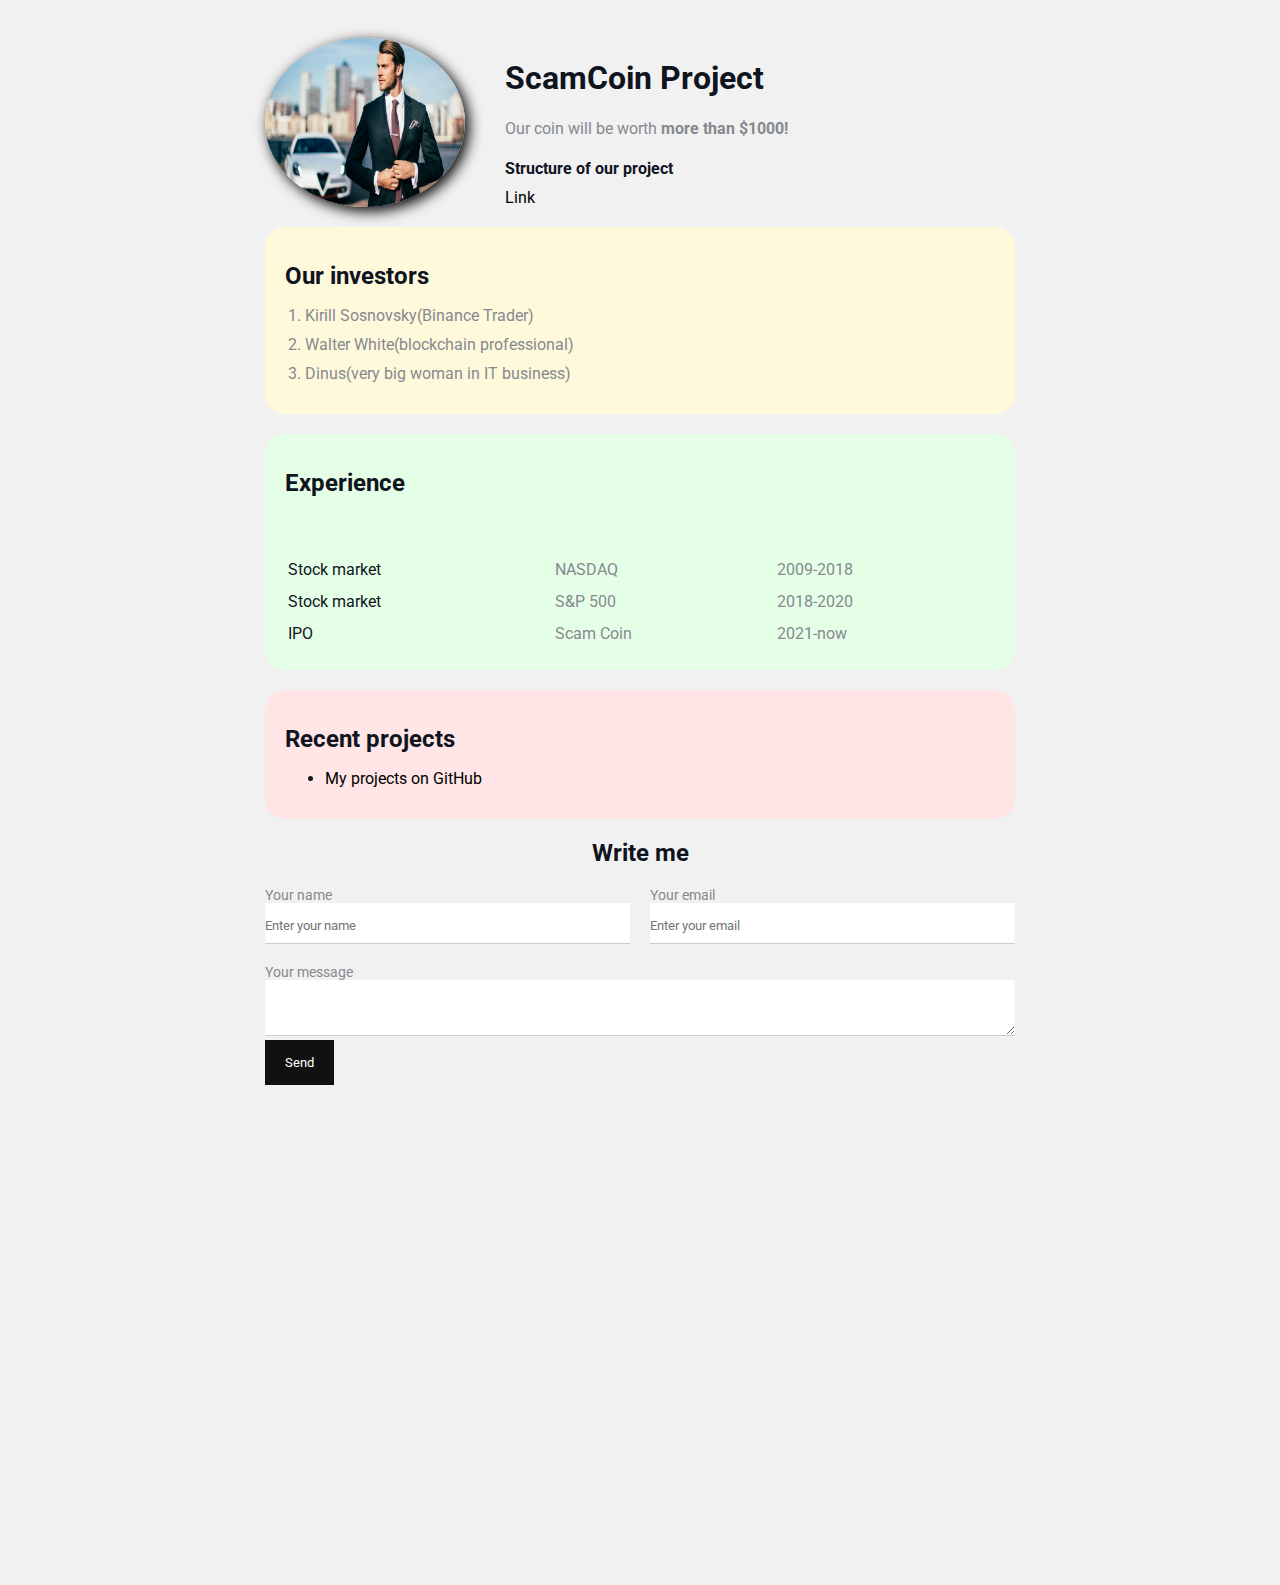
<file: index.html>
<!doctype html>
    <html>
    <head>
        <meta charset="UTF-8">
        <title>Scam Project</title>
        <link rel="stylesheet" href="styles.css">
    </head>
    <body>
    <div class="container">
    <div class="info">
    <img src="2.jpg" alt="если что, здесь мое фото" class="avatar"/>
        <div class="info-text">
        <h1> ScamCoin Project</h1>
            <p>Our coin will be worth<strong> more than $1000!</strong></p>
            <h4>Structure of our project</h4>
                <a href='about.html' target="_blank">Link</a>

    </div>
    </div>

    <div class="card bg-yellow">
    <h2>Our investors</h2>
    <ol class="list">
        <li>Kirill Sosnovsky(Binance Trader) </li>
        <li>Walter White(blockchain professional) </li>
        <li>Dinus(very big woman in IT business) </li>
    </ol>
    </div>

        <div class="card bg-green">
        <h2 class="Center">Experience</h2>
        <table class="table">
            <tr>
                <td>Stock market</td>
                <td>NASDAQ</td>
                <td>2009-2018</td>
            </tr>
            <tr>
                <td>Stock market</td>
                <td>S&P 500</td>
                <td>2018-2020</td>
            </tr>
            <tr>
                <td>IPO</td>
                <td>Scam Coin</td>
                <td>2021-now</td>
            </tr>
        </table>
        </div>
    <div class="card bg-red">
    <h2>Recent projects</h2>
        <ul>
            <li>
                <a href="https://github.com/dremafedka" target="_blank">My projects on GitHub</a>
            </li>
        </ul>
    </div>

        <div class="contact">
        <h2>Write me</h2>
          <form action="/">
              <div class="row">
              <div class="form-group">
            <label for="name">Your name</label>
            <input type="text" id="name"
            placeholder="Enter your name">
              </div>

              <div class="form-group">
            <label for="email">Your email</label>
            <input type="email" id="email"
                   placeholder="Enter your email">
              </div>
              </div>

              <div class="form-group">
            <label for="text">Your message</label>
            <textarea name="" id="text" cols="15" rows="2"></textarea>
              </div>
            <input class="btn" type="submit" value="Send">
    </form>
        </div>
        <div class="position">
            <div class="box"></div>
        </div>
    </div>


    <div style="margin-bottom: 500px";></div>
    </body>
    </html>
</file>
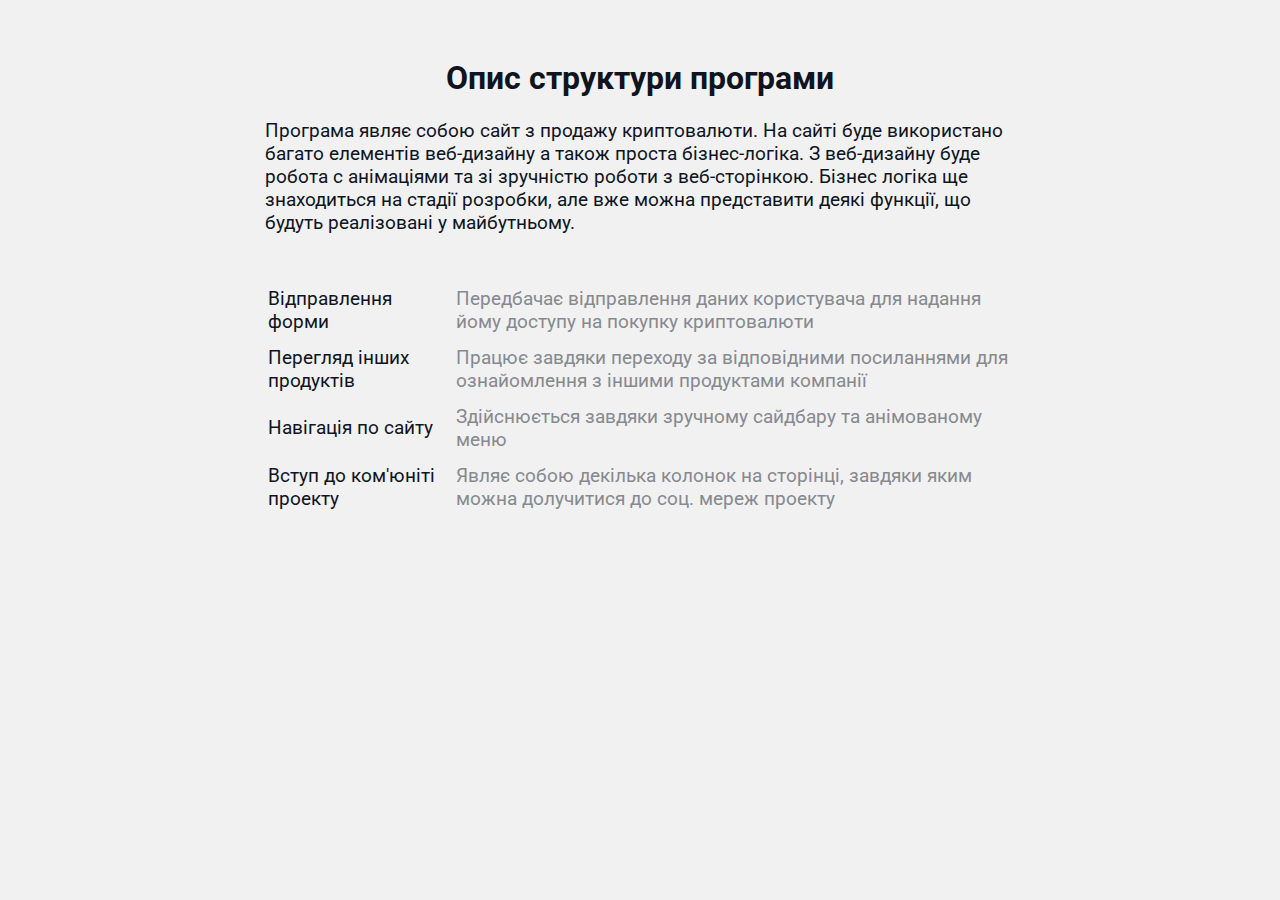
<file: about.html>
<!DOCTYPE html>
<html lang="en">
<head>
    <meta charset="UTF-8">
    <meta http-equiv="X-UA-Compatible" content="IE=edge">
    <meta name="viewport" content="width=device-width, initial-scale=1.0">
    <title>Document</title>
    <link rel="stylesheet" href="styles.css">
</head>
<body>
  <div class="container">
    <h1 class="aboutHeader">Опис структури програми</h1>
    <div class="textContainer">Програма являє собою сайт з продажу криптовалюти. На сайті буде використано багато елементів веб-дизайну а також проста бізнес-логіка. З веб-дизайну буде робота с анімаціями та зі зручністю роботи з веб-сторінкою. Бізнес логіка ще знаходиться на стадії розробки, але вже можна представити деякі функції, що будуть реалізовані у майбутньому.
        <table class="table">
            <tbody>
              <tr>
                <td>Відправлення форми</td>
                <td>Передбачає відправлення даних користувача для надання йому доступу на покупку криптовалюти</td>
              </tr>
              <tr>
                <td>Перегляд інших продуктів</td>
                <td>Працює завдяки переходу за відповідними посиланнями для ознайомлення з іншими продуктами компанії</td>
              </tr>
              <tr>
                <td>Навігація по сайту</td>
                <td>Здійснюється завдяки зручному сайдбару та анімованому меню</td>
              </tr>
              <tr>
                <td>Вступ до ком'юніті проекту</td>
                <td>Являє собою декілька колонок на сторінці, завдяки яким можна долучитися до соц. мереж проекту</td>
              </tr>
            </tbody>
          </table>
    </div>
  </div>  
</body>
</html>
</file>
<file: styles.css>
@import url('https://fonts.googleapis.com/css2?family=Roboto&display=swap');
body{
  background-color:#f1f1f1;
    color: #0f141e;
    /* font-size: 16px;
    font-weight: normal;
    font-family: 'Roboto', sans-serif;*/
    font: normal 16px 'Roboto', sans-serif;

}
a {
    color: black;
    text-decoration: none;
}
a:hover {
  text-decoration: underline;
}
a:active{
    color: blue;
}
a:visited {
 color: gray;
}
.avatar {
    width: 200px;
    border-radius: 50%;
    box-shadow: 4px 4px 14px rgba(0, 0, 0, 025);
}
.info{
    display: flex;
    margin-bottom: 20px;
}
@media (max-width: 700px) {
    .info{
        text-align: center;
        display: block;
    }
}/*что бы на мобилках не было проблем с разрешением*/
.info p{
    color: #86898f;
    margin: 0;
}
.info-text{
    margin-left: 40px;
}
.info-text h4{
   margin-bottom: 10px;
}
.container{
    max-width: 750px;
    margin: auto;
    padding-top: 30px;
}
.social {
    background: red;
}
.bg-yellow{
    background: #fff9dc ;
}
.bg-green{
    background: #e5ffe7 ;
}
.bg-red{
    background: #ffe5e5 ;
}
.card {
    padding: 15px 20px;
    margin-bottom: 20px;
    border-radius: 20px;
}
.card h2 {
 margin-bottom: 10px;
}
.list{
padding: 0 20px;
}
.list li {
    color: #86898f;
    margin-bottom: 10px;
}
.table{
    width: 100%;
}
.table td {
    padding-bottom: 10px;
}
.table td:nth-child(2), .table td:nth-child(3){
   color: #86898f;
}
.contact h2{
   text-align: center;
}
.form-group label{
    display: block;
    font-size: 14px;
    color: #86898f;
}
.form-group input, .form-group textarea{
   width: 100%;
    box-sizing: border-box;
    border: none;
    border-bottom: 1px solid #ccc;
    color: #000;
    padding: 15px 0 10px;
    outline: none;
    font-family: inherit;
}
.row{
  display: flex;
    margin-bottom: 20px;
}
.row > .form-group{
    width: 50%;
    margin-right: 20px;
}
.row > .form-group:last-child{
    margin-right: 0;
}
.btn{
    background: #111;
    padding: 15px 20px;
    color: #fff;
    border: none;
    font-family: inherit;
    cursor: pointer;
}
.btn:hover{
   opacity: 0.9;
}
.container{
  margin: 0 auto;
  width: 1200px;
}
.aboutHeader{
    text-align: Center
}
.textContainer{
    font-size: larger;
    width: 100%;
}
.table{
    padding-top: 50px;
}

/*.position{
    position: relative;
    border: 4px solid black;
    margin-top: 40px;
    padding: 20px;
}
.box{
    position: absolute;
    top: 50px;
    left: 20px;
    width: 50px;
    height: 50px;
    background: lightcoral;
}
/*.box-model > div{
    float: left;
 background: #000;
    height: 200px;
    width: 25%;
}*/
/* position: fixed что бы всавить связаться с нами
</file>
